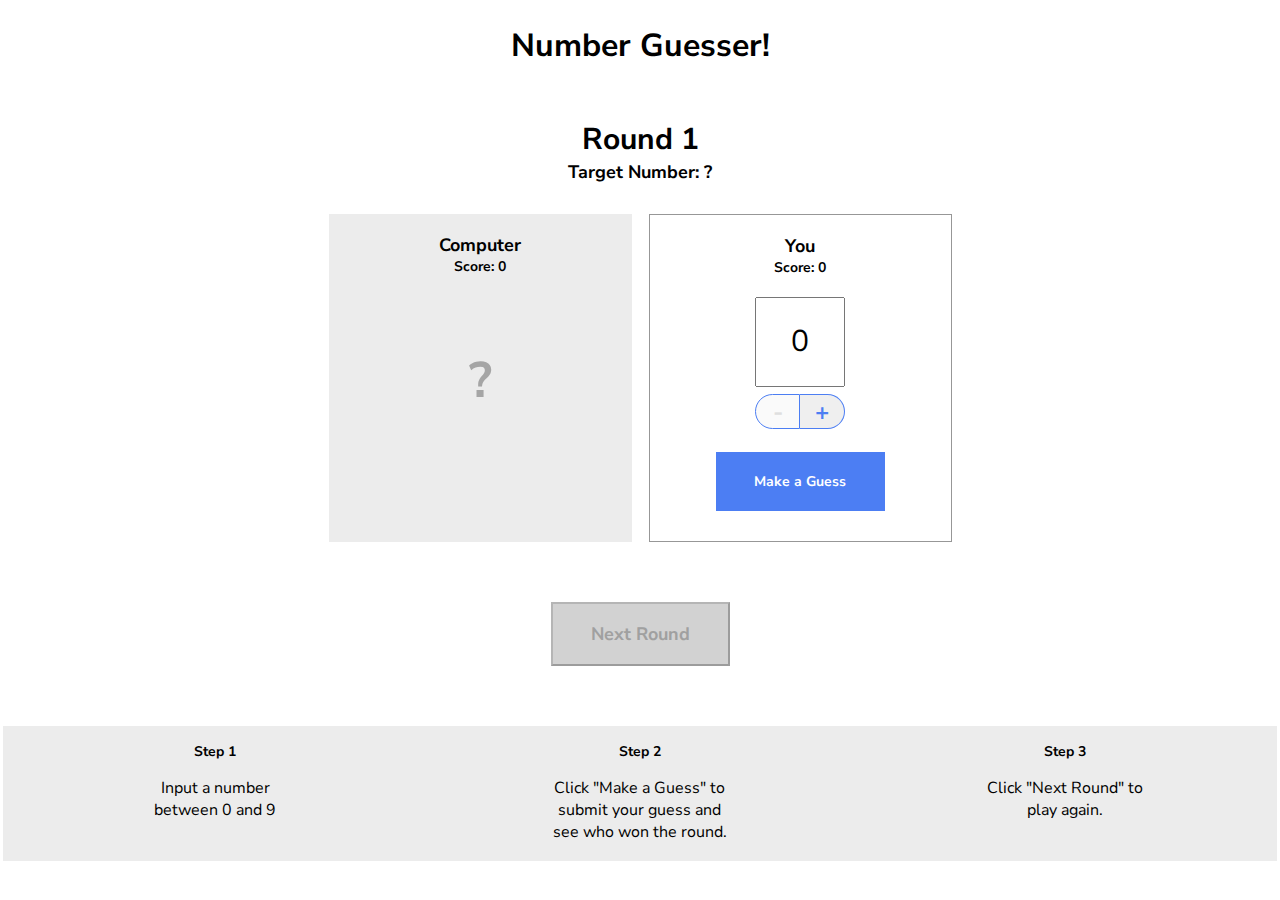
<file: 8-Projet-Jeux_calcul/index.html>
<!doctype html>

<html>
  <head>
    <title>Number Guesser</title>
    <link href="https://fonts.googleapis.com/css?family=Nunito+Sans:400,700" rel="stylesheet">
    <link rel="stylesheet" href="./style.css">
  </head>
  <body>
    <div class="game-container">
      <header>
        <h1>Number Guesser!</h1>
      </header>
      
      <div class="rounds">
        <p class="round-label">Round <span id="round-number">1</span></p>
        <p class="guess-label">Target Number: <span id="target-number">?</span></p>
      </div>

      <div class="guessing-area">
        <div class="guess computer-guess">
          <div class="guess-title">
            <p class="guess-label">Computer</p>
            <p class="score-label">Score: <span id="computer-score">0</span></p>
          </div>
          <p id="computer-guess">?</p>
          <p class="winning-text" id="computer-wins"></p>
        </div>
        <div class="guess human-guess">
          <div class="guess-title">
            <p class="guess-label">You</p>
            <p class="score-label">Score: <span id="human-score">0</span></p>
          </div>
          <input type="number" id="human-guess" min=0 max=9 value=0>
          <div class="number-controls">
            <button class="number-control left" id="subtract" disabled>-</button>
            <button class="number-control right" id="add">+</button>
          </div>
          <button class="button" id="guess">Make a Guess</button>
        </div>
      </div>

      <div class="next-round-container">
        <button class="button" id="next-round" disabled>Next Round</button>
      </div>

    </div>
    
    <div class="instructions">
      <div class="instruction">
        <h3>Step 1</h3>
        <p>Input a number between 0 and 9</p>
      </div>
      <div class="instruction">
        <h3>Step 2</h3>
        <p>Click "Make a Guess" to submit your guess and see who won the round.</p>
      </div>
      <div class="instruction">
        <h3>Step 3</h3>
        <p>Click "Next Round" to play again.</p>
      </div>
    </div>

    <script src="./script.js"></script>
    <script src="./game.js"></script>
  </body>
</html>
</file>
<file: 8-Projet-Jeux_calcul/style.css>
* {
  font-family: 'Nunito Sans';
  box-sizing: border-box;
}

body {
  margin: 0 auto;
  padding: 3px;
  background-color: #fff;
}

.game-container {
  max-width: 640px;
  margin: 0 auto;
  text-align: center;
}

header {
  display: flex;
  justify-content: center
}

.rounds {
  display: flex;
  flex-direction: column;
  align-items: center;
  margin-bottom: 30px;
}

.round-label {
  font-size: 30px;
  font-weight: 700;
  margin-bottom: 0px;
}

.guess {
  min-width: 303px;
  height: 328px;
  display: flex;
  flex-direction: column;
  align-items: center;
  padding: 19px;
}

.guessing-area {
  display: flex;
  justify-content: space-around;
  align-items: flex-start;
  margin-bottom: 60px;
}

.guess-title {
  display: flex;
  flex-direction: column;
  align-items: center;
  justify-content: flex-start;
  margin-bottom: 20px;
}

.guess-label {
  font-size: 18px;
  font-weight: 700;
  margin: 0;
}

.score-label {
  font-size: 14px;
  font-weight: 700;
  margin: 0;
}

.target-guess {
  display: flex;
  flex-direction: column;
  align-items: center;
  justify-content: flex-start;
}

.computer-guess {
  background-color: #ececec;
}

#computer-guess {
  font-size: 50px;
  font-weight: 700;
  color: #a5a5a5;
}

.human-guess {
  border: 1px solid #979797;
}

.guess input {
  height: 90px;
  width: 90px;
  font-size: 30px;
  text-align: center;
  margin: 0 auto;
  margin-bottom: 7px;
}

.number-controls {
  font-size: 0;
  margin-bottom: 23px;
}

.number-control {
  border: solid 1px #4c7ef3;
  display: inline-block;
  width: 45px;
  height: 35px;
  font-size: 24px;
  font-weight: 700;
  color: #4c7ef3;
  cursor: pointer;
}

.number-controls button[disabled] {
  color: #dfdfdf;
  cursor: default;
}

.left {
  border-top-left-radius: 22.5px;
  border-bottom-left-radius: 22.5px;
}

.right {
  border-top-right-radius: 22.5px;
  border-bottom-right-radius: 22.5px;
  border-left-width: 0px;
}

.controls {
  display: flex;
  justify-content: space-around;
}

.button {
  background-color: #4c7ef3;
  color: #fff;
  cursor: pointer;
}

#guess {
  padding: 20px;
  width: 169px;
  height: 59px;
  border: none;
  font-weight: 700;
  font-size: 14px;
}

input[type=number]::-webkit-inner-spin-button {
  -webkit-appearance: none;
}

#next-round {
  width: 179px;
  height: 64px;
  font-size: 18px;
  font-weight: bold;
  margin-left: auto;
  margin-right: auto;
  margin-bottom: 60px;
}
  
.button[disabled] {
  background-color: #d2d2d2;
  color: #a0a0a0;
  cursor: default;
}

.instructions {
  background-color: #ececec;
  width: 100%;
  display: flex;
  justify-content: space-around;
}

.instruction {
  width: 180px;
  padding: 2px;
  text-align: center;
}

.instructions h3 {
  font-size: 14px;
}


.winning-text, .winning-text[disabled] {
  color: #ec3636;
  font-weight: 700;
}
</file>
